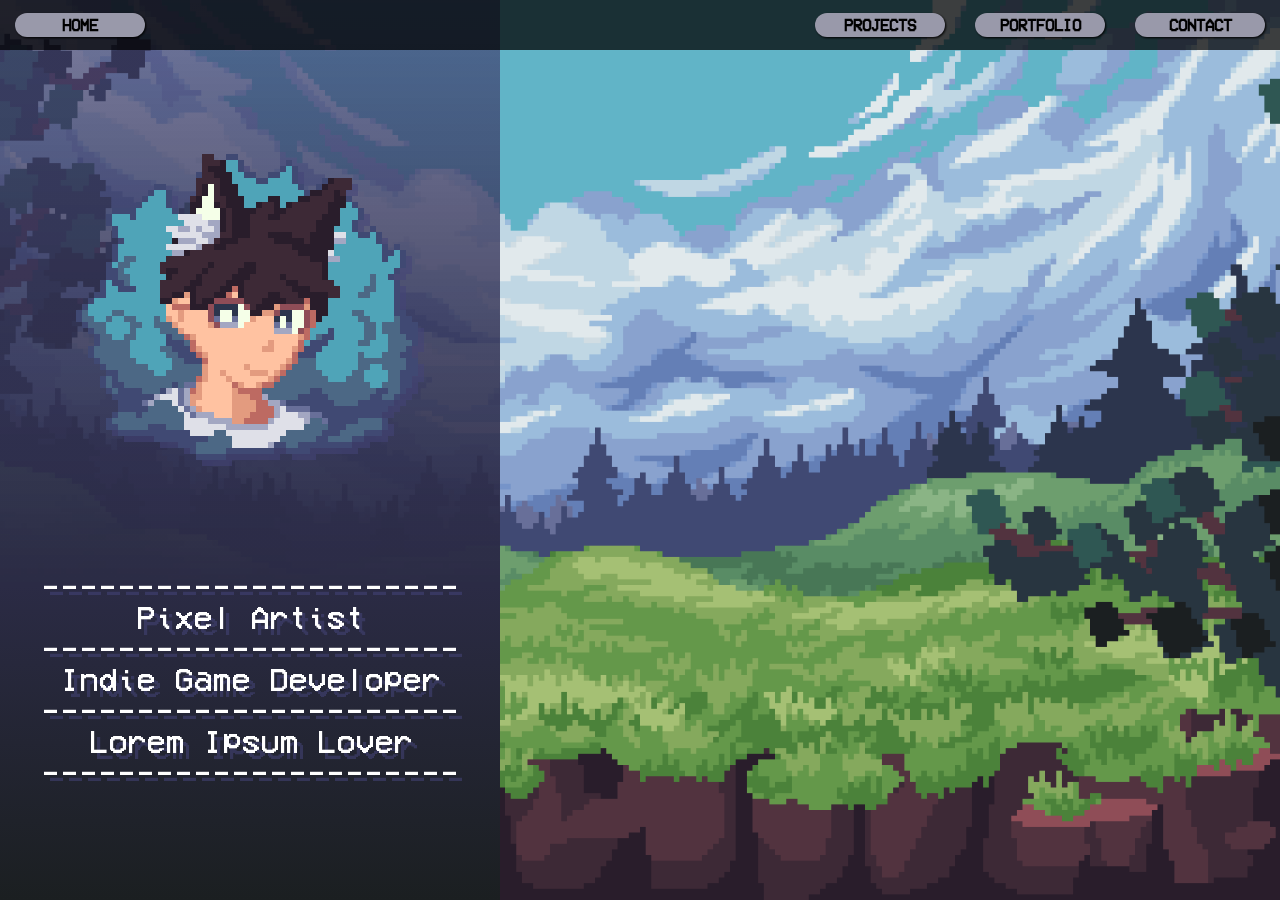
<file: index.html>
<!DOCTYPE html>
<html lang="en" dir="ltr">
  <head>
    <meta charset="utf-8">
    <meta name="viewport" content="width=device-width, initial-scale=1.0">
    <title>Cocoon's Website!</title>
    <link rel="stylesheet" href="css/master.css">
    <link rel="stylesheet" href="css/index.css">
    <script src="https://ajax.googleapis.com/ajax/libs/jquery/3.5.1/jquery.min.js"></script>
    <script src="js/scene_loader.js"></script>
    <div class="top-bar top-bar-loader"></div>
  </head>

  <body>
    <div class="parallax_wrapper">
      <div class="parallax_group">
          <div class="parallax_layer layer_0">
            <img src="assets/main_background.png" class="image static full">
          </div>
          <div class="main_menu grid_container">
            <div class="empty"></div>
            <div class="profile grid_container">
              <div class="centered image full sprite_button">
                <img src="assets/main_pfp.png" class="centered image">
                <p class="centered text sprite_button_text"> Pixel Artist</p>
              </div>
            </div>
            <div class="centered full about_box">
              <p class="centered text sprite_button_text"> ----------------------</p>
              <p class="centered text sprite_button_text"> Pixel Artist</p>
              <p class="centered text sprite_button_text"> ----------------------</p>
              <p class="centered text sprite_button_text"> Indie Game Developer</p>
              <p class="centered text sprite_button_text"> ----------------------</p>
              <p class="centered text sprite_button_text"> Lorem Ipsum Lover</p>
              <p class="centered text sprite_button_text"> ----------------------</p>
            </div>
            <!-- <div class="profile grid_container">
              <a href = "./html/about.html" target="_self" class="centered button clickable main">
                <img src="assets/buttons/main_about.png" class="image 80">
              </a>
              <a href = "./html/contact.html" target="_self" class="centered button clickable main">
                <img src="assets/buttons/main_contact.png" class="image 80">
              </a>
            </div> -->
            <div class="empty"></div>
          </div>
      </div>
      <div class="parallax_group">
        <div class="parallax_layer layer_1">
          <div class="full" id="projects">
            <img src="assets/backgrounds/stone_background.png" class="image static float full">
              <div class="bottom_bar grid_container flexible_grid_columns float">
                <div class="bottom_bar_divider grid_container float">
                  <a class="text sprite_button_text" href = "https://github.com/RedCocoon/AsepriteSiphon/" target="_blank" >
                    <div class="centered image sprite_button">
                      <img src="assets/buttons/aseprite_plugins.png" class="centered image">
                    </div>
                    Aseprite Plugins
                  </a>
                </div>
                <div class="bottom_bar_divider grid_container float">
                  <a class="text sprite_button_text" href = "https://redcocoon.itch.io/" target="_blank" >
                    <div class="centered image sprite_button">
                      <img src="assets/buttons/itch_io.png" class="centered image">
                    </div>
                    Itch.io
                  </a>
                </div>
                <div class="bottom_bar_divider grid_container float">
                  <a class="text sprite_button_text" href = "https://discord.gg/QfwFmqU" target="_blank" >
                    <div class="centered image sprite_button">
                      <img src="assets/buttons/discord.png" class="centered image">
                    </div>
                    Discord
                  </a>
                </div>
                <div class="bottom_bar_divider grid_container float">
                  <a class="text sprite_button_text" href = "https://twitter.com/RedCocoon20" target="_blank" >
                    <div class="centered image sprite_button">
                      <img src="assets/buttons/twitter.png" class="centered image">
                    </div>
                    Twitter
                  </a>
                </div>
                <div class="bottom_bar_divider grid_container float">
                  <a class="text sprite_button_text" href = "./games.html" target="_blank" >
                    <div class="centered image sprite_button">
                      <img src="assets/buttons/games.png" class="centered image">
                    </div>
                    Mini Games [WIP!]
                  </a>
                </div>
                <!-- <div class="bottom_bar_divider grid_container float">
                  <a class="text sprite_button_text" href = "./html/collectible.html" target="_blank" >
                    <div class="centered image sprite_button">
                      <img src="assets/buttons/collectible.png" class="centered image">
                    </div>
                    Collectibles
                  </a>
                </div> -->
                <div class="bottom_bar_divider grid_container float">
                  <a class="text sprite_button_text" href = "./store.html" target="_blank" >
                    <div class="centered image sprite_button">
                      <img src="assets/buttons/merch.png" class="centered image">
                    </div>
                    Merch Store [WIP!]
                  </a>
                </div>
            </div>
          </div>
        </div>
      </div>
    </div>
  </body>
</html>
</file>
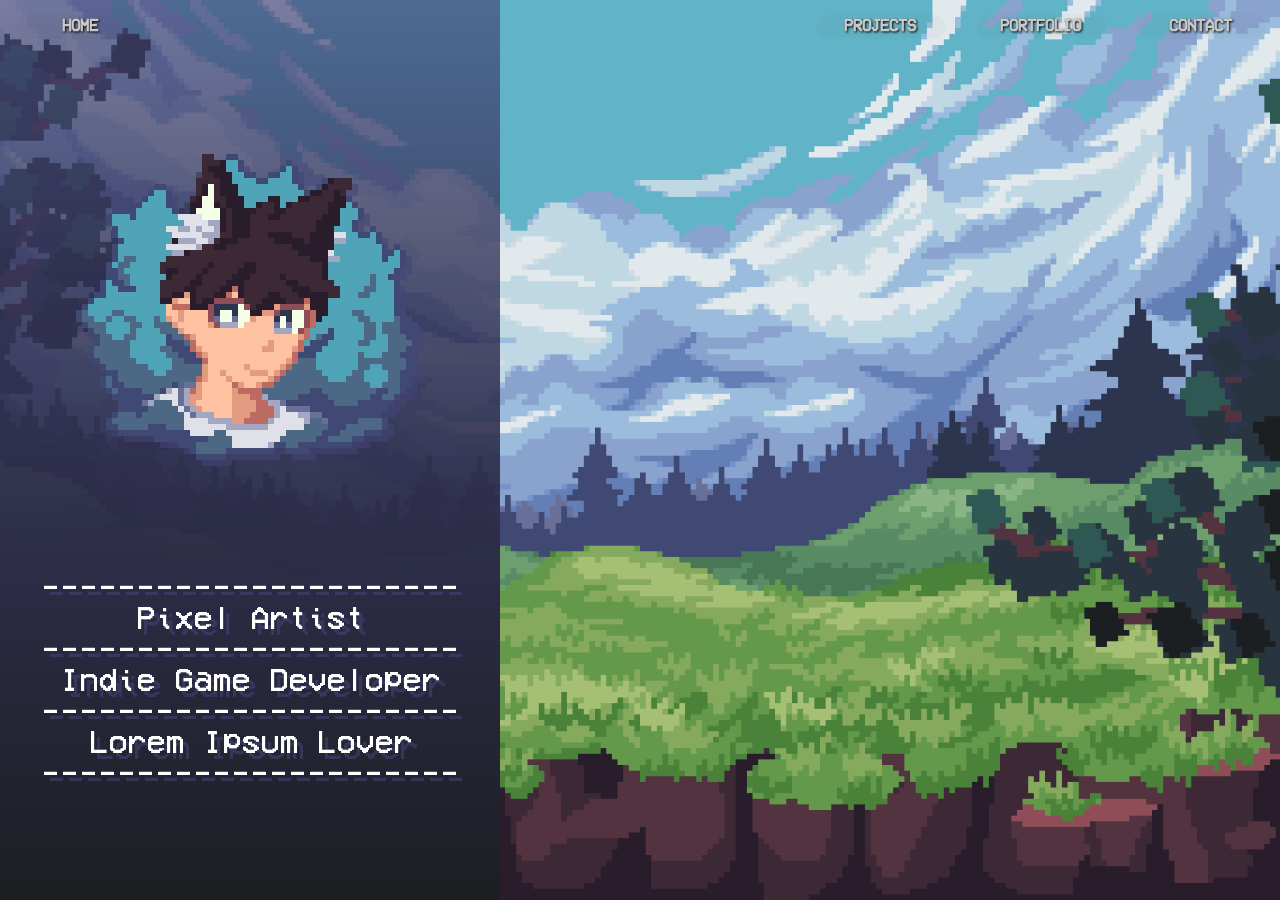
<file: website/index.html>
<!DOCTYPE html>
<meta charset="utf-8">
<title>Redirecting to https://redcocoon.github.io/</title>
<meta http-equiv="refresh" content="0; URL=https://redcocoon.github.io/">
<link rel="canonical" href="https://redcocoon.github.io/">
</file>
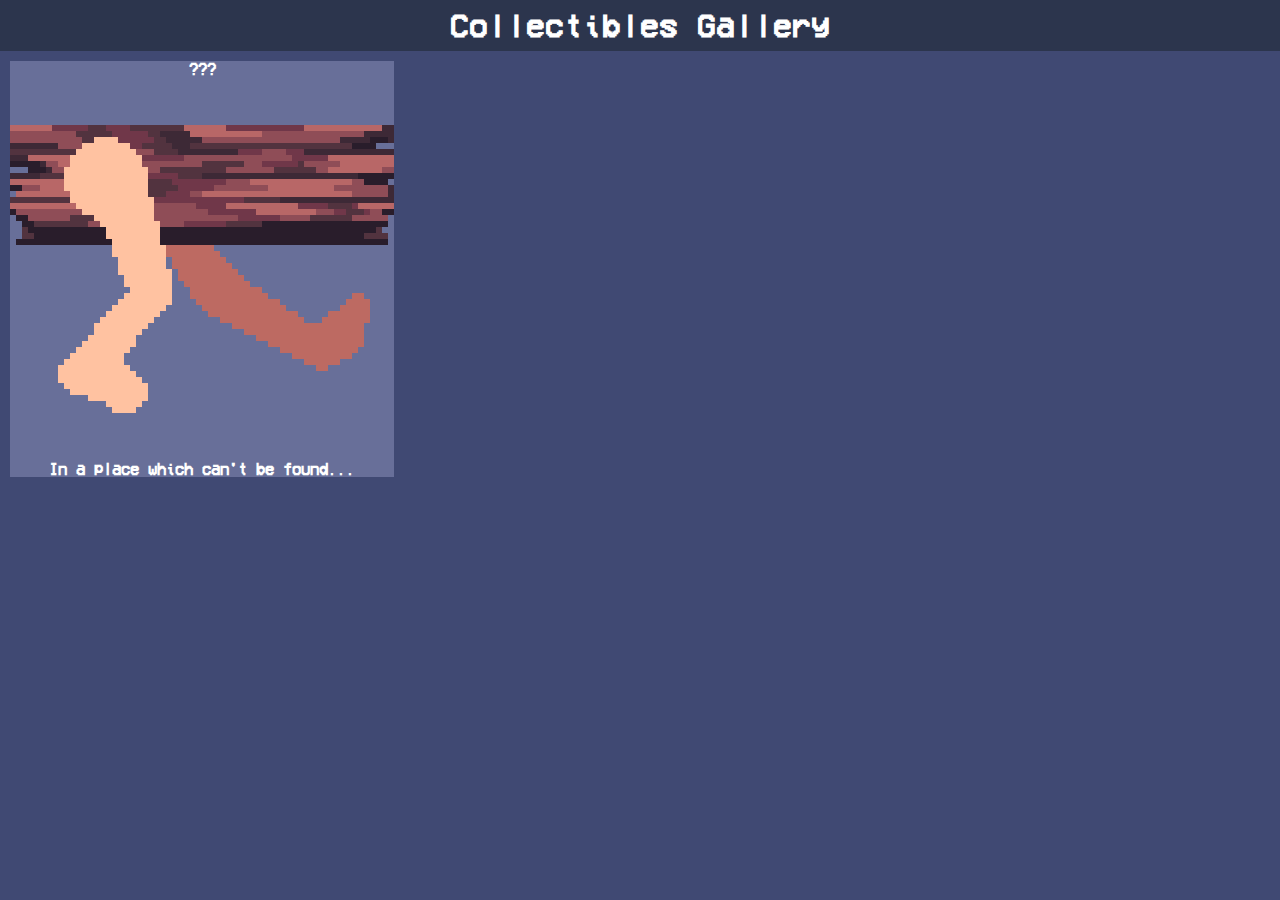
<file: collectible.html>
<!DOCTYPE html>
<html lang="en" dir="ltr">
  <head>
    <meta charset="utf-8">
    <meta name="viewport" content="width=device-width, initial-scale=1.0">
    <title>Cocoon's Website!</title>
    <link rel="stylesheet" href="css/master.css">
    <link rel="stylesheet" href="css/collectible.css">
    <script src="https://ajax.googleapis.com/ajax/libs/jquery/3.5.1/jquery.min.js"></script>
    <script src="js/scene_loader.js"></script>
    <script src="js/collectible.js"></script>
    <div class="top-bar"></div>
  </head>
  <body>
    <h1 class="centered text title"> Collectibles Gallery</h1>
    <div class="collectible_grid grid_container flexible_grid_columns">
      <div class="item grid_container float">
        <b class="centered text item_text">???</b>
        <img src="assets/collectibles/leg_planks.png" class="centered image">
        <b class="centered text item_text">In a place which can't be found...</b>
      </div>
    </div>
  </body>
</html>
</file>
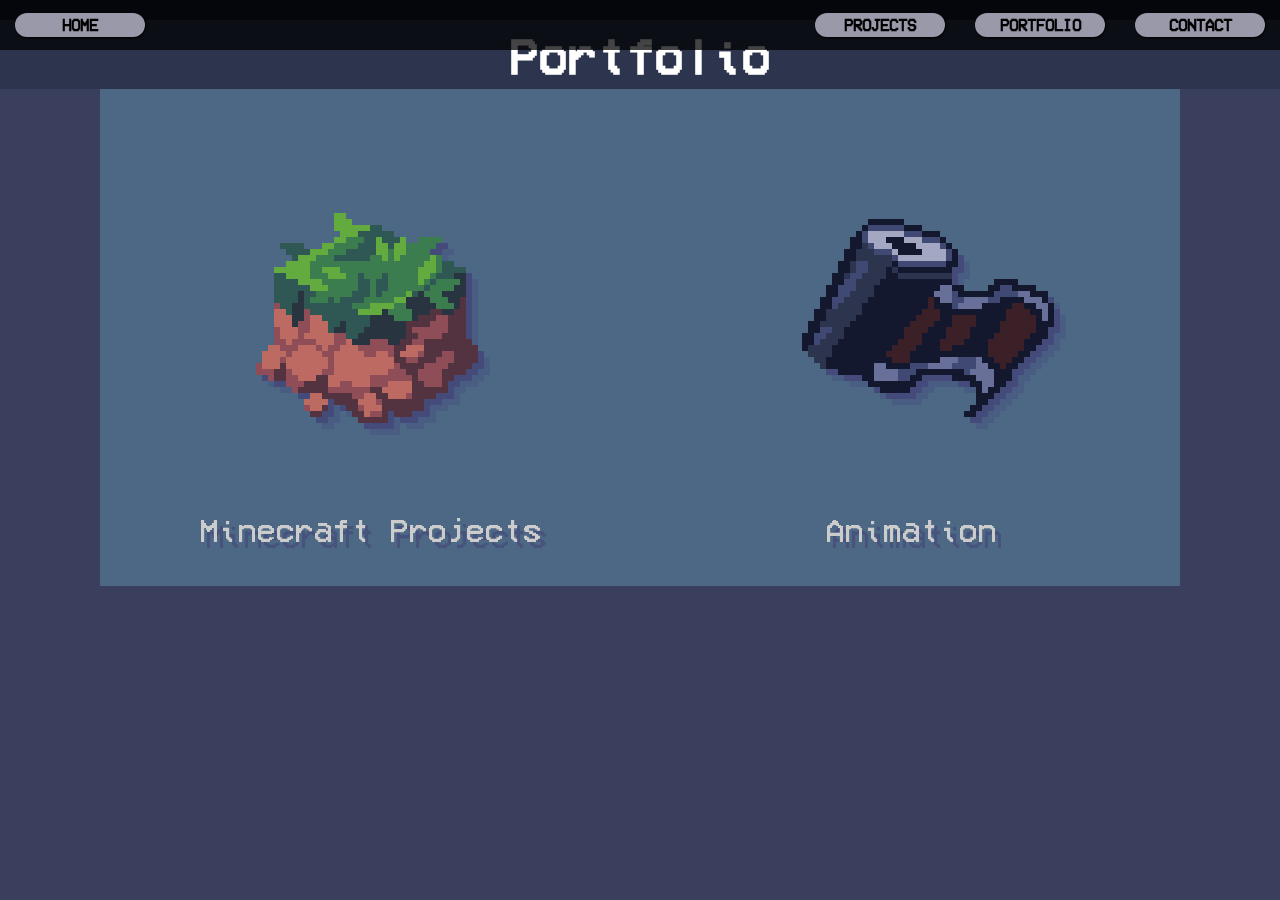
<file: portfolio.html>
<!DOCTYPE html>
<html lang="en" dir="ltr">
  <head>
    <meta charset="utf-8">
    <meta name="viewport" content="width=device-width, initial-scale=1.0">
    <title>Cocoon's Website!</title>
    <link rel="stylesheet" href="css/master.css">
    <link rel="stylesheet" href="css/portfolio.css">
    <script src="https://ajax.googleapis.com/ajax/libs/jquery/3.5.1/jquery.min.js"></script>
    <script src="js/scene_loader.js"></script>
    <div class="top-bar top-bar-loader"></div>
  </head>
  <body>
    <h1 class="grid_container_spacer top_bar"> </h1>
    <h1 class="centered text title"> Portfolio</h1>
    <div class="full content_container" id="projects">
      <div class="grid_container flexible_grid_columns float">
          <div class="grid_container float">
            <a class="text sprite_button_text" href = "./html/portfolio/minecraft.html" >
              <div class="centered image sprite_button">
                <img src="assets/buttons/minecraft.png" class="centered image">
              </div>
              Minecraft Projects
            </a>
          </div>
          <div class="grid_container float">
            <a class="text sprite_button_text" href = "./html/portfolio/animation.html" target="_blank" >
              <div class="centered image sprite_button">
                <img src="assets/buttons/animation.png" class="centered image">
              </div>
              Animation
            </a>
          </div>
      </div>
    </div>
  </body>
</html>
</file>
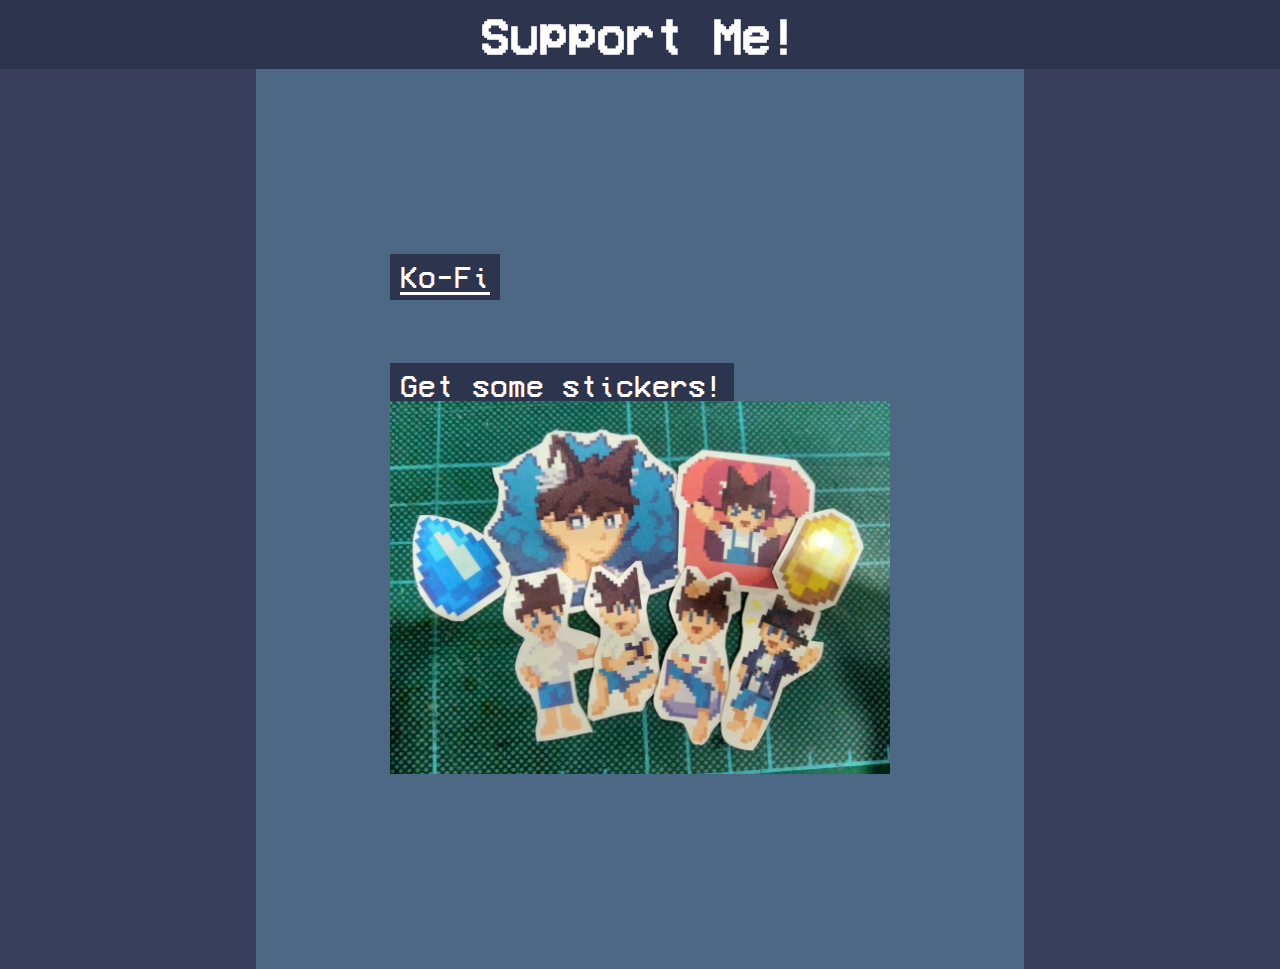
<file: store.html>
<!DOCTYPE html>
<html lang="en" dir="ltr">
  <head>
    <meta charset="utf-8">
    <meta name="viewport" content="width=device-width, initial-scale=1.0">
    <title>Cocoon's Website!</title>
    <link rel="stylesheet" href="css/master.css">
    <link rel="stylesheet" href="css/store.css">
    <script src="https://ajax.googleapis.com/ajax/libs/jquery/3.5.1/jquery.min.js"></script>
    <script type='text/javascript' src='https://storage.ko-fi.com/cdn/widget/Widget_2.js'></script>

  </head>
  <body>
    <h1 class="centered text title"> Support Me!</h1>
    <div class="content_container fill_page">
      <div class="centered grid_container float">
          <div class="grid_container_spacer">
              <a href="https://ko-fi.com/Y8Y6D2SDE" class="centered item_text subtitle">Ko-Fi</a>
              <div class="grid_container_spacer">
              <div class="centered"><script type='text/javascript'>kofiwidget2.init('Support Me on Ko-fi', '#51c2d6', 'Y8Y6D2SDE');kofiwidget2.draw();</script></div>
        </div>
        <div class="grid_container_spacer">
              <a href="https://buy.stripe.com/6oEeVOdMJ9LdciQbIM" class="centered item_text subtitle">Get some stickers!</a>
              <div class="grid_container_spacer">
              <a href="https://buy.stripe.com/6oEeVOdMJ9LdciQbIM" class="centered"><img src="assets/store/stickers.jpg" width="500"></a>
            </div>
          </div>
        </div>
      </div>
    </div>
  </body>
</html>
</file>
<file: css/master.css>
.grid_container {
  display: grid;
  align-items: center;
  overflow: visible;
}

.sprite_button {
  /* background-color: red; */
  max-width: 384px;
  min-width: 384px;
  left: 0px;
  height: auto;
  overflow: hidden;
  filter:drop-shadow(6px 6px 0px #4444778F);
}

.sprite_button .image {
  height: auto;
}

.sprite_button:hover .image {
  transform: translateX(-384px);
}

.sprite_button:active .image {
  transform: translateX(-768px);
}

.sprite_button_text {
  color: white;
  text-align: center;
  align-self: center;
  font-size: 32px;
  width: auto;
  filter:drop-shadow(6px 6px 0px #4444778F);
}


@media only screen and (min-width: 384px) {
  .flexible_grid_columns {
     grid-template-columns: auto;
  }
  .flexible_grid_rows {
     grid-template-rows: auto;
  }
}

@media only screen and (min-width: 768px) {
  .flexible_grid_columns {
     grid-template-columns: auto auto;
  }
  .flexible_grid_rows {
     grid-template-rows: auto;
  }
}

@media only screen and (min-width: 1152px) {
  .flexible_grid_columns {
     grid-template-columns: auto auto auto;
  }
  .flexible_grid_rows {
     grid-template-rows: auto;
  }
}

.clickable:hover {
  transform: scale(1.05);
}

.clickable:active {
  transform: scale(0.95);
}

.centered {
  margin: auto;
}

.text.centered {
  text-align: center;
}

.fill_page {
  width: 100vw;
  height: 100vh;
}


.image.full {
  width: 100%;
  height: 100%;
}

.full {
  width: 100%;
}

.float {
  float: left;
}

.image.80 {
  width: 80%;
}

.image {
  object-fit: cover;
  object-position: center;
}

.text {
  text-decoration: none;
}

.text.white {
  color: white;
}

.text:link {
  color: #ccc;
}
/* visited link */
.text:visited {
  color: #ccc;
}

img {
  image-rendering: pixelated;
  image-rendering: -moz-crisp-edges; /* Firefox */
  image-rendering: -o-crisp-edges; /* Opera */
  image-rendering: -webkit-optimize-contrast; /* Webkit (non-standard naming) */
  image-rendering: crisp-edges;
  -ms-interpolation-mode: nearest-neighbor; /* IE (non-standard property) */
}

html {
  background-color: #291d2b;
}

* {
  margin: 0;
  padding: 0;
  font-family: VCR_OSD_MONO;
  scroll-behavior: auto;
}

@font-face {
  font-family: VCR_OSD_MONO;
  src: url("../assets/fonts/VCR_OSD_MONO.ttf");
  font-variant: normal;
}

/* width */
::-webkit-scrollbar {
 width: 10px;
 scroll-behavior: smooth;
}

/* Track */
::-webkit-scrollbar-track {
 background: #000000;
}

/* Handle */
::-webkit-scrollbar-thumb {
 background: #888;
 border-radius: 10px;
}

/* Handle on hover */
::-webkit-scrollbar-thumb:hover {
 background: #777;
}
</file>
<file: css/index.css>
.main_menu.grid_container {
   background:linear-gradient(0deg, #1b1f21 0%, #2b2b45 35%, #444477A8 100%);
   grid-template-columns: auto;
   align-items: center;
   min-height: 100vh;
   width: 500px;
}

.bottom_bar.grid_container {
   width: 100%;
   display: grid;
}

.bottom_bar_divider.grid_container {
   width: auto;
   height: 100%;
   min-width: 384px;
   grid-template-rows: auto auto;
}

.profile.grid_container {
   height: 384px;
   background-color: none;
   grid-template-rows: auto;
   grid-template-columns: 100%;
   align-items: center;
}

.image {
  margin: auto;
}

/* .about_box {
  background-color: #4444778F;
} */

.button.clickable:active {
  padding-top: 10px;
}

.button.main:hover {
  transform: scale(1.05);
}

.static {
  position: fixed;
  z-index: 0;
}

.bottom_bar {
  position: fixed;
}

.empty {
}

.main_sidebar {
  background-color: black;
}

.parallax_wrapper {
  height: 100vh;
  overflow-x: hidden;
  overflow-y: auto;
  perspective: 300px;
}

.parallax_group {
  position: relative;
  height: 100vh;
  width: 100vw;
  transform-style: preserve-3d;
}


.parallax_layer {
  position: absolute;
  inset: 0;
}

.layer_0 {
  z-index: 0;
  /* Scale = 1 + (translateZ*-1/perspective) */
  transform: translateZ(-600px) scale(3);
  background-color: #291d2b;
}

.layer_1 {
  z-index: 1;
  transform: translateZ(0px);
  background-color: #291d2b;
}

.layer_2 {
  z-index: 2;
  transform: translateZ(200px) scale(0.3333);
  background-color: #291d2b;
}

@media screen and (max-width: 800px) {
  .main_menu.grid_container {
       align-items: center;
  }
}

@media screen and (min-height: 800px) {
  .main_menu.grid_container {
       grid-template-columns: auto;
  }
}

@media screen and (max-height: 800px) {
  .main_menu.grid_container {
       grid-template-columns: auto auto auto auto;
  }
}
</file>
<file: css/collectible.css>
.collectible_grid.grid_container {
  grid-template-columns: auto;
  align-items: center;
  margin: 10px;
  gap: 10px;
}

.item.grid_container {
  grid-template-rows: auto auto auto;
  color: black;
  background-color:  #686f99;
  width: 384px;
}

.item_text {
  color: white;
}

.title {
  color: white;
  background-color: #2c354d;
  width: auto;
  height: auto;
  padding: 10px;
}

html {
  background-color: #404973;
}
</file>
<file: css/portfolio.css>
.collectible_grid.grid_container {
  grid-template-columns: auto;
  align-items: center;
  margin: 10px;
  gap: 10px;
}

.item.grid_container {
  grid-template-rows: auto auto auto;
  color: black;
  background-color:  #686f99;
  width: 384px;
}

.grid_container {
  background-color:  #4c6885;
  width: 60%;
  min-width: 500px;
  height: 100%;
  padding: 20px;
  justify-content: center;
}

.content_container {
  display: flex;
  justify-content: center;
}

.item_text {
  color: white;
}

.title {
  color: white;
  background-color: #2c354d;
  width: auto;
  height: auto;
  padding: 10px;
  font-size: 50px;
}

.subtitle {
  color: white;
  background-color: #2c354d;
  width: auto;
  height: auto;
  padding: 10px;
  font-size: 30px;
}

.grid_container_spacer {
  min-height: 20px;
}

.top_bar {
  background-color: #14182e;
}

html {
  background-color: #3a3f5e;
}
</file>
<file: css/store.css>
.collectible_grid.grid_container {
  grid-template-columns: auto;
  align-items: center;
  margin: 10px;
  gap: 10px;
}

.item.grid_container {
  grid-template-rows: auto auto auto;
  color: black;
  background-color:  #686f99;
  width: 384px;
}

.grid_container {
  background-color:  #4c6885;
  width: 60%;
  min-width: 500px;
  height: 100vh;
  justify-content: center;
}

.content_container {
  display: flex;
  justify-content: center;
}

.item_text {
  color: white;
}

.title {
  color: white;
  background-color: #2c354d;
  width: auto;
  height: auto;
  padding: 10px;
  font-size: 50px;
}

.subtitle {
  color: white;
  background-color: #2c354d;
  width: auto;
  height: auto;
  padding: 10px;
  font-size: 30px;
}

.grid_container_spacer {
  min-height: 80px;
}

html {
  background-color: #3a3f5e;
}
</file>
